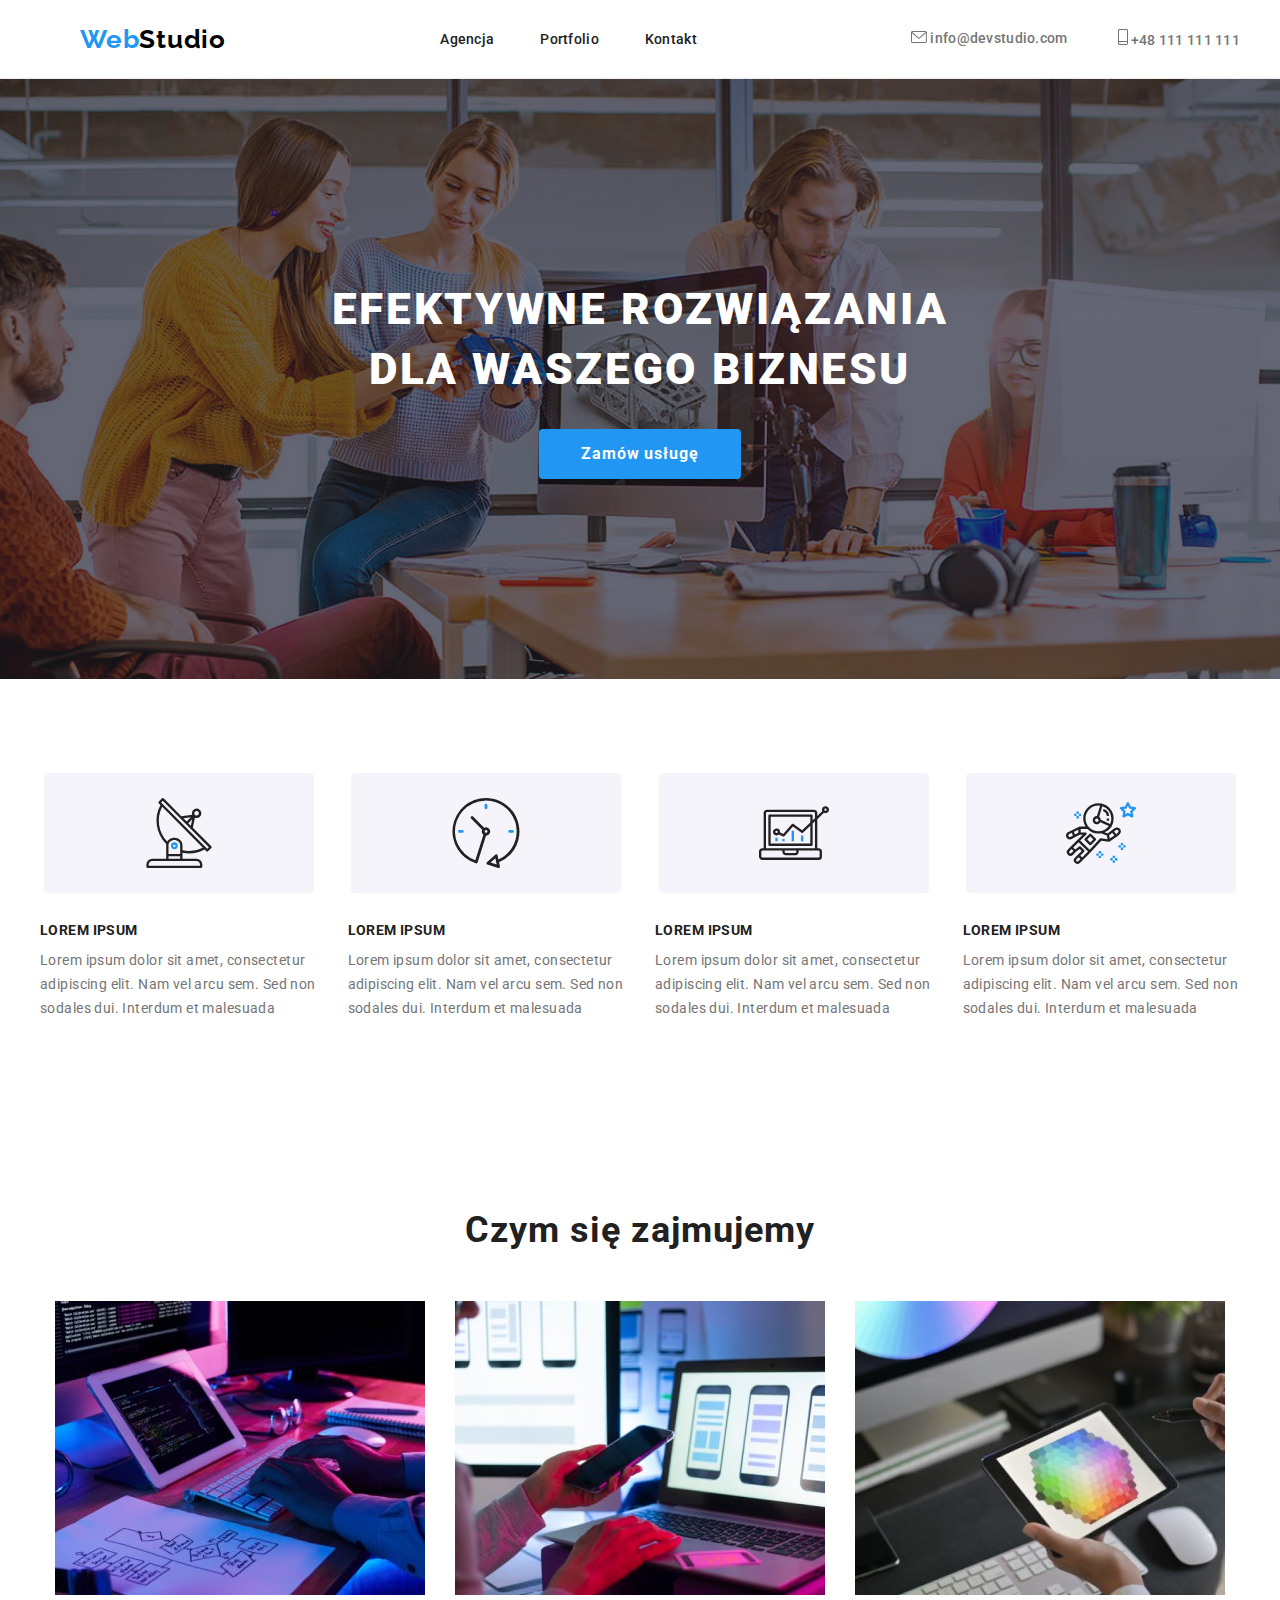
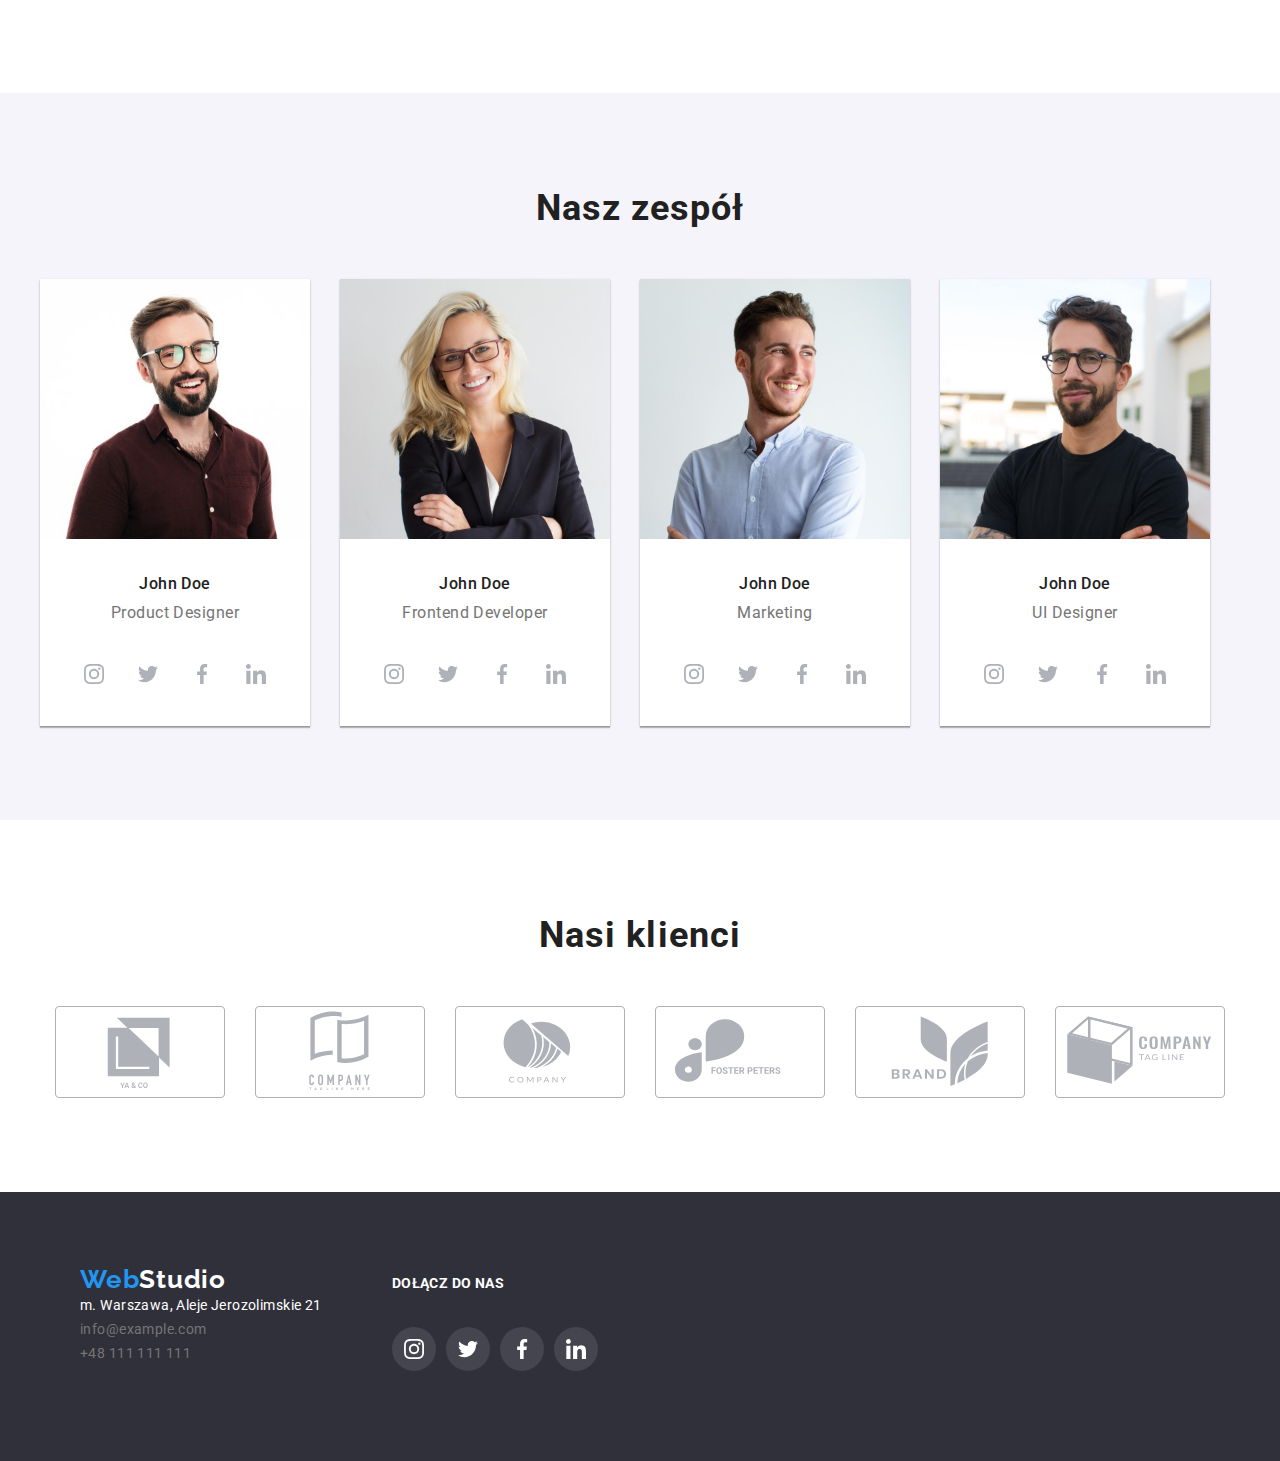
<file: index.html>
<!doctype html>
<html lang="pl">

<head>
    <meta charset="UTF-8">
    <meta name="viewport" content="width=device-width, initial-scale=1.0">
    <title>WebSTUDIO</title>
    <link rel="preconnect" href="https://fonts.googleapis.com" />
    <link rel="preconnect" href="https://fonts.gstatic.com" crossorigin />
    <link rel="stylesheet"
        href="https://fonts.googleapis.com/css2?family=Raleway:wght@700&family=Roboto:wght@400;500;700;900&display=swap" />
    <link rel="stylesheet" href="./css/modern-normalize-mini.css">
    <link rel="stylesheet" href="css/styles.css" />
</head>

<body>
<!--header-->
    <header class="header">
        <div class="header__arrange container">
            <a class="logo" href="./index.html">
                <span class="logo__prim">Web</span><span class="logo__sec">Studio</span>
            </a>
            <nav class="nav">
                <ul class="nav__list">
                    <li class="nav__item"><a class="nav__link link__header" href="./index.html">Agencja</a></li>
                    <li class="nav__item"><a class="nav__link link__header" href="./portfolio.html">Portfolio</a></li>
                    <li class="nav__item"><a class="nav__link link__header" href="#">Kontakt</a></li>
                </ul>
            </nav>
            <ul class="contact__list">
                <li class="contact__item"> <a class="contact__link contact--email link__header" href="mailto:info@devstudio.com">
                 <svg class="contact__svg" width="16" height="12">
                  <use href="./images/icons.svg#icon-envelope"></use>
                 </svg> info@devstudio.com </a> 
                </li>
                <li class="contact__item"> <a class="contact__link contact--phone link__header"
                        href="tel:0048111111111">
                 <svg class="contact__svg" width="10" height="16">
                  <use href="./images/icons.svg#icon-smartphone"></use>
                 </svg>
                        +48 111 111 111</a> </li>
            </ul>
        </div>
    </header>

    <main class="main">
        <!-- sekcja baner-->
        <section class="banner center section">
            <div class="container">
                <h1 class="banner__title">EFEKTYWNE ROZWIĄZANIA <br> DLA WASZEGO BIZNESU</h1>
                <button class="banner__button banner__button:hover banner__button:focus-visible" type="button">Zamów
                    usługę</button>
            </div>
        </section>
        <!--sekcja nasze atuty -->
        <section class="assets section">
            <div class="container">
                <ul class="assets__list">
                    <li class="assets__item">
                        <div class="assets__svg">
                            <svg width="270" height="120">
                              <use href="./images/icons.svg#icon-antenna"></use>
                            </svg>
                          </div>
                        <h3 class="assets__title">LOREM IPSUM</h3>
                        <p class="assets__text">Lorem ipsum dolor sit amet, consectetur adipiscing elit. Nam vel arcu
                            sem. Sed non sodales dui. Interdum et malesuada</p>
                    </li>
                    <li class="assets__item">
                        <div class="assets__svg">
                            <svg width="270" height="120">
                              <use href="./images/icons.svg#icon-clock"></use>
                            </svg>
                          </div>
                        <h3 class="assets__title">LOREM IPSUM</h3>
                        <p class="assets__text">Lorem ipsum dolor sit amet, consectetur adipiscing elit. Nam vel
                            arcu sem. Sed non sodales dui. Interdum et malesuada</p>
                    </li>
                    <li class="assets__item">
                        <div class="assets__svg">
                            <svg width="270" height="120">
                              <use href="./images/icons.svg#icon-computer"></use>
                            </svg>
                          </div>
                        <h3 class="assets__title">LOREM IPSUM</h3>
                        <p class="assets__text">Lorem ipsum dolor sit amet, consectetur adipiscing elit. Nam vel arcu
                            sem. Sed non sodales dui. Interdum et malesuada</p>
                    </li>
                    <li class="assets__item">
                        <div class="assets__svg">
                            <svg width="270" height="120">
                              <use href="./images/icons.svg#icon-astronaut"></use>
                            </svg>
                          </div>
                        <h3 class="assets__title">LOREM IPSUM</h3>
                        <p class="assets__text">Lorem ipsum dolor sit amet, consectetur adipiscing elit. Nam vel
                            arcu sem. Sed non sodales dui. Interdum et malesuada</p>
                    </li>
                </ul>
            </div>
        </section>
        <!--sekcja projekty-->
        <section class="scope section center">
            <div class="container">
                <h2 class="secondary__title scope__title">Czym się zajmujemy</h2>
                <ul class="scope__list">
                    <li class="scope__item"><img class="scope__img" src="./images/img3_sq.jpg"
                            alt="web designer working with graphic tablet chosing color" width="370" height="294"></li>
                    <li class="scope__item"><img class="scope__img" src="./images/img2_sq.jpg"
                            alt="web ui designer developing an app for mobile phone" width="370" height="294"></li>
                    <li class="scope__item"><img class="scope__img" src="./images/img1_sq.jpg"
                            alt="programmer typing-alghorithm, monitor and graphical tablet are on site" width="370"
                            height="294"></li>
                </ul>
            </div>
        </section>
        <!--sekcja zespół-->
        <section class="team section center">
            <div class="container">
                <h2 class="secondary__title team__title">Nasz zespół</h2>
                <ul class="team__list">
                    <li class="team__item">
                        <img class="team__img" src="./images/photo1_sq.jpg"
                            alt="smiling male face wearing beard and glasses" width="270" height="260">
                        <h4 class="team__name">John Doe</h4>
                        <p class="team__profession">Product Designer</p>
                    <ul class="smedia smedia__list">
                        <li class="smedia__bckgr">
                          <a class="smedia__logo" href="#">
                            <svg width="20" height="20">
                              <use href="./images/icons.svg#icon-instagram"></use>
                            </svg>
                          </a>
                        </li>
                        <li class="smedia__bckgr">
                          <a class="smedia__logo" href="#">
                            <svg width="20" height="20">
                              <use href="./images/icons.svg#icon-twitter"></use>
                            </svg>
                          </a>
                        </li>
                        <li class="smedia__bckgr">
                          <a class="smedia__logo" href="#">
                            <svg width="20" height="20">
                              <use href="./images/icons.svg#icon-facebook"></use>
                            </svg>
                          </a>
                        </li>
                        <li class="smedia__bckgr">
                          <a class="smedia__logo" href="#">
                            <svg width="20" height="20">
                              <use href="./images/icons.svg#icon-linkedin"></use>
                            </svg>
                          </a>
                        </li>
                      </ul>
                    </li>
                    <li class="team__item">
                        <img class="team__img" src="./images/photo2_sq.jpg"
                            alt="smiling blond female face wearing glasses" width="270" height="260">
                        <h4 class="team__name">John Doe</h4>
                        <p class="team__profession">Frontend Developer</p>
                        <ul class="smedia smedia__list">
                        <li class="smedia__bckgr">
                          <a class="smedia__logo" href="#">
                            <svg width="20" height="20">
                              <use href="./images/icons.svg#icon-instagram"></use>
                            </svg>
                          </a>
                        </li>
                        <li class="smedia__bckgr">
                          <a class="smedia__logo" href="#">
                            <svg width="20" height="20">
                              <use href="./images/icons.svg#icon-twitter"></use>
                            </svg>
                          </a>
                        </li>
                        <li class="smedia__bckgr">
                          <a class="smedia__logo" href="#">
                            <svg width="20" height="20">
                              <use href="./images/icons.svg#icon-facebook"></use>
                            </svg>
                          </a>
                        </li>
                        <li class="smedia__bckgr">
                          <a class="smedia__logo" href="#">
                            <svg width="20" height="20">
                              <use href="./images/icons.svg#icon-linkedin"></use>
                            </svg>
                          </a>
                        </li>
                      </ul>
                        
                    </li>
                    <li class="team__item">
                        <img class="team__img" src="./images/photo3_sq.jpg" alt="smiling male face" width="270"
                            height="260">
                        <h4 class="team__name">John Doe</h4>
                        <p class="team__profession">Marketing</p>
                        <ul class="smedia smedia__list">
                        <li class="smedia__bckgr">
                          <a class="smedia__logo" href="#">
                            <svg width="20" height="20">
                              <use href="./images/icons.svg#icon-instagram"></use>
                            </svg>
                          </a>
                        </li>
                        <li class="smedia__bckgr">
                          <a class="smedia__logo" href="#">
                            <svg width="20" height="20">
                              <use href="./images/icons.svg#icon-twitter"></use>
                            </svg>
                          </a>
                        </li>
                        <li class="smedia__bckgr">
                          <a class="smedia__logo" href="#">
                            <svg width="20" height="20">
                              <use href="./images/icons.svg#icon-facebook"></use>
                            </svg>
                          </a>
                        </li>
                        <li class="smedia__bckgr">
                          <a class="smedia__logo" href="#">
                            <svg width="20" height="20">
                              <use href="./images/icons.svg#icon-linkedin"></use>
                            </svg>
                          </a>
                        </li>
                      </ul>
                    </li>
                    <li class="team__item">
                        <img class="team__img" src="./images/photo4_sq.jpg"
                            alt="smiling male face wearing beard and glasses" width="270" height="260">
                        <h4 class="team__name">John Doe</h4>
                        <p class="team__profession">UI Designer</p>
                        <ul class="smedia smedia__list">
                        <li class="smedia__bckgr">
                          <a class="smedia__logo" href="#">
                            <svg width="20" height="20">
                              <use href="./images/icons.svg#icon-instagram"></use>
                            </svg>
                          </a>
                        </li>
                        <li class="smedia__bckgr">
                          <a class="smedia__logo" href="#">
                            <svg width="20" height="20">
                              <use href="./images/icons.svg#icon-twitter"></use>
                            </svg>
                          </a>
                        </li>
                        <li class="smedia__bckgr">
                          <a class="smedia__logo" href="#">
                            <svg width="20" height="20">
                              <use href="./images/icons.svg#icon-facebook"></use>
                            </svg>
                          </a>
                        </li>
                        <li class="smedia__bckgr">
                          <a class="smedia__logo" href="#">
                            <svg width="20" height="20">
                              <use href="./images/icons.svg#icon-linkedin"></use>
                            </svg>
                          </a>
                        </li>
                      </ul>
                    </li>
                </ul>
            </div>
        </section>
        <!-- sekcja "nasi klienci" -->
      <section class="clients section center">
        <div class="client container">
          <h2 class="secondary__title scope__title">Nasi klienci</h2>
          <ul class="client__list">
            <li class="client__item">
              <a class="client__link" href="#">
                <svg width="170" height="92">
                  <use href="./images/icons.svg#icon-logo-client1"></use>
                </svg>
              </a>
            </li>
            <li class="client__item">
              <a class="client__link" href="#">
                <svg width="170" height="92">
                  <use href="./images/icons.svg#icon-logo-client2"></use>
                </svg>
              </a>
            </li>
            <li class="client__item">
              <a class="client__link" href="#">
                <svg width="170" height="92">
                  <use href="./images/icons.svg#icon-logo-client3"></use>
                </svg>
              </a>
            </li>
            <li class="client__item">
              <a class="client__link" href="#">
                <svg width="170" height="92">
                  <use href="./images/icons.svg#icon-logo-client4"></use>
                </svg>
              </a>
            </li>
            <li class="client__item">
              <a class="client__link" href="#">
                <svg width="170" height="92">
                  <use href="./images/icons.svg#icon-logo-client5"></use>
                </svg>
              </a>
            </li>
            <li class="client__item">
              <a class="client__link" href="#">
                <svg width="170" height="92">
                  <use href="./images/icons.svg#icon-logo-client6"></use>
                </svg>
              </a>
            </li>
          </ul>
        </div>
      </section>
    </main>
    <!-- footer-->
    <footer class="footer section">
        <div class="footer__arrange container">
          <div class="footer__item">
            <a class="logo" href="./index.html">
                <span class="logo__prim">Web</span><span class="logo__sec-footer">Studio</span>
            </a>
            <address class="address">
                <ul class="address__list">
                    <li class="address__item">
                        <a class="address__street link--hover" href="https://goo.gl/maps/AWv5r6P5fiDtamwy7"
                            target="_blank">m. Warszawa, Aleje Jerozolimskie 21</a>
                    </li>
                    <li class="address__item">
                        <a class="address__link link--hover" href="mailto:info@example.com">info@example.com</a>
                    </li>
                    <li class="address__item">
                        <a class="address__link link--hover" href="+48111111111">+48 111 111 111</a>
                    </li>
                </ul>
            </address>
          </div>
        <div class="footer__item">
          <h5 class="footer__title">Dołącz do nas</h5>
        <ul class="smedia smedia__list">
          <li class="smedia__bckgr">
            <a class="smedia__logo" href="#">
              <svg width="20" height="20">
                <use href="./images/icons.svg#icon-instagram"></use>
              </svg>
            </a>
          </li>
          <li class="smedia__bckgr">
            <a class="smedia__logo" href="#">
              <svg width="20" height="20">
                <use href="./images/icons.svg#icon-twitter"></use>
              </svg>
            </a>
          </li>
          <li class="smedia__bckgr">
            <a class="smedia__logo" href="#">
              <svg width="20" height="20">
                <use href="./images/icons.svg#icon-facebook"></use>
              </svg>
            </a>
          </li>
          <li class="smedia__bckgr">
            <a class="smedia__logo" href="#">
              <svg width="20" height="20">
                <use href="./images/icons.svg#icon-linkedin"></use>
              </svg>
            </a>
          </li>
        </ul>
       </div>
      </div>
    </footer>
</body>

</html>
</file>
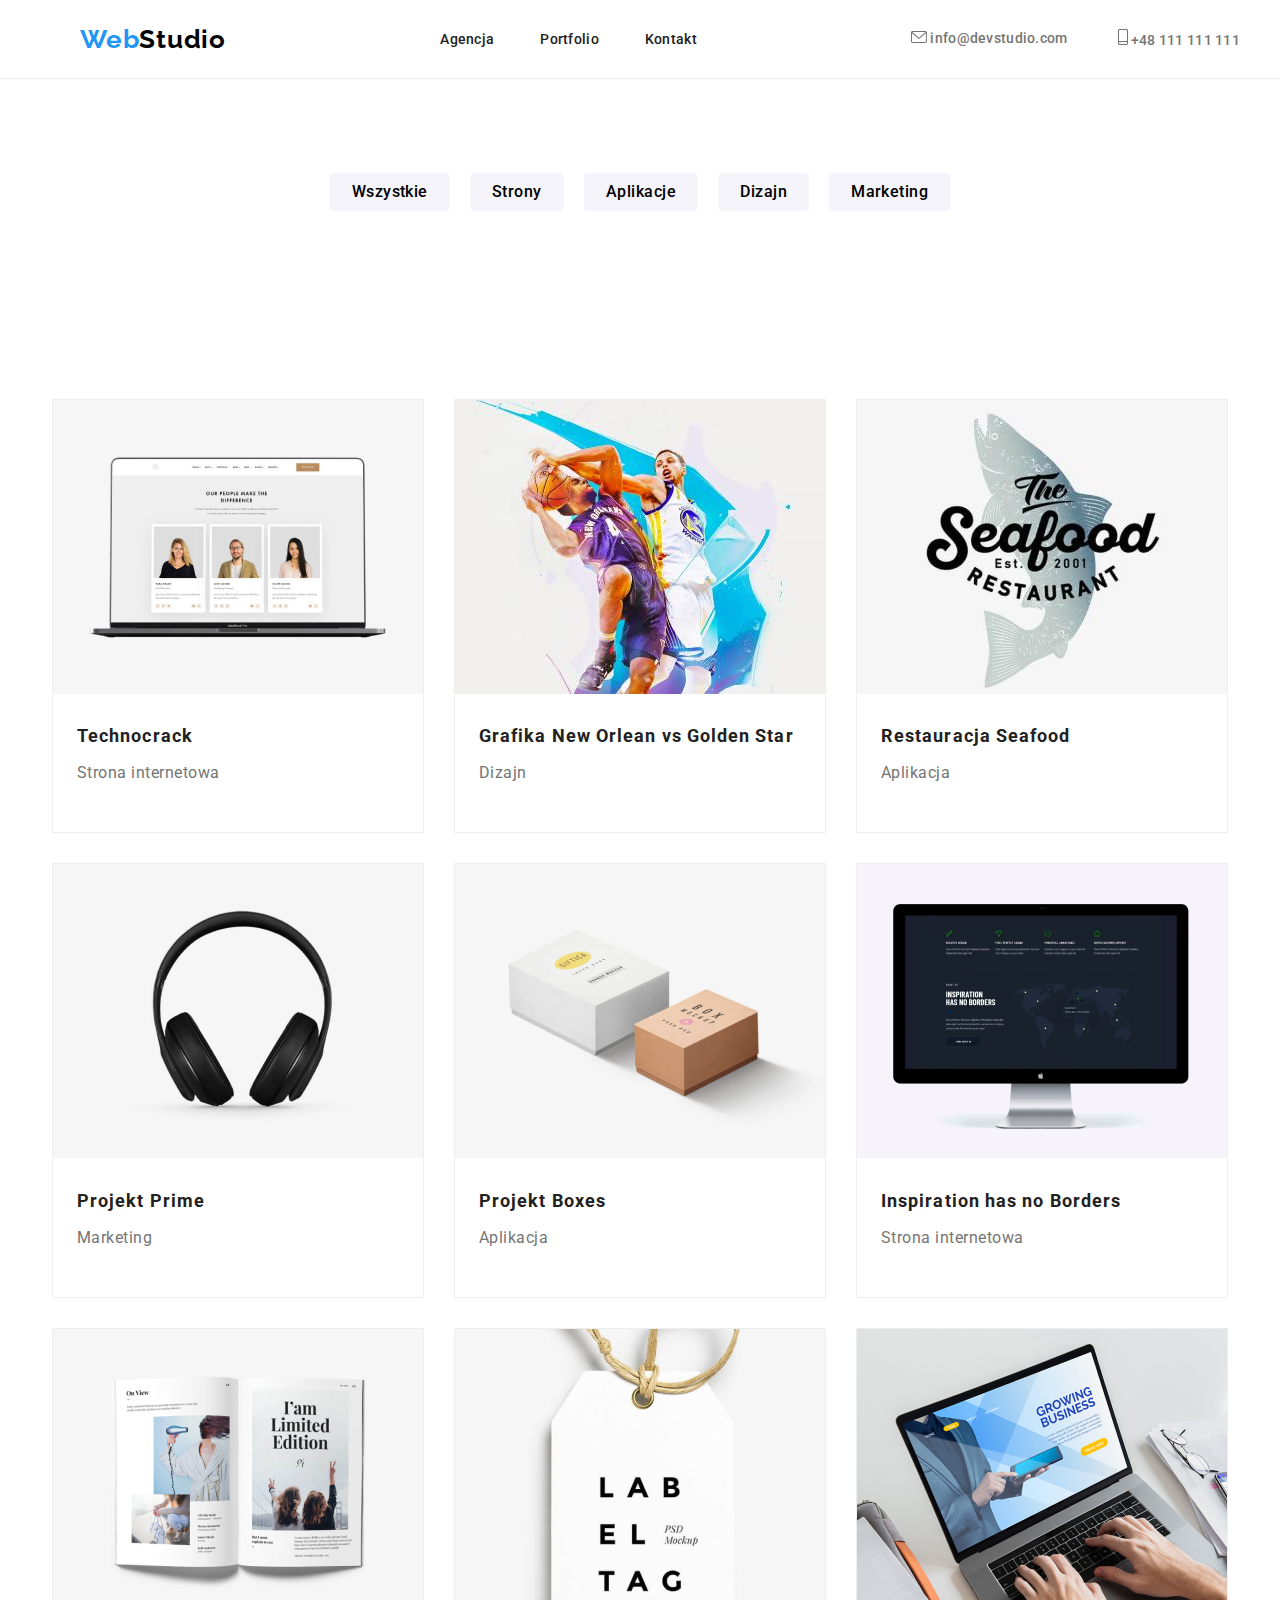
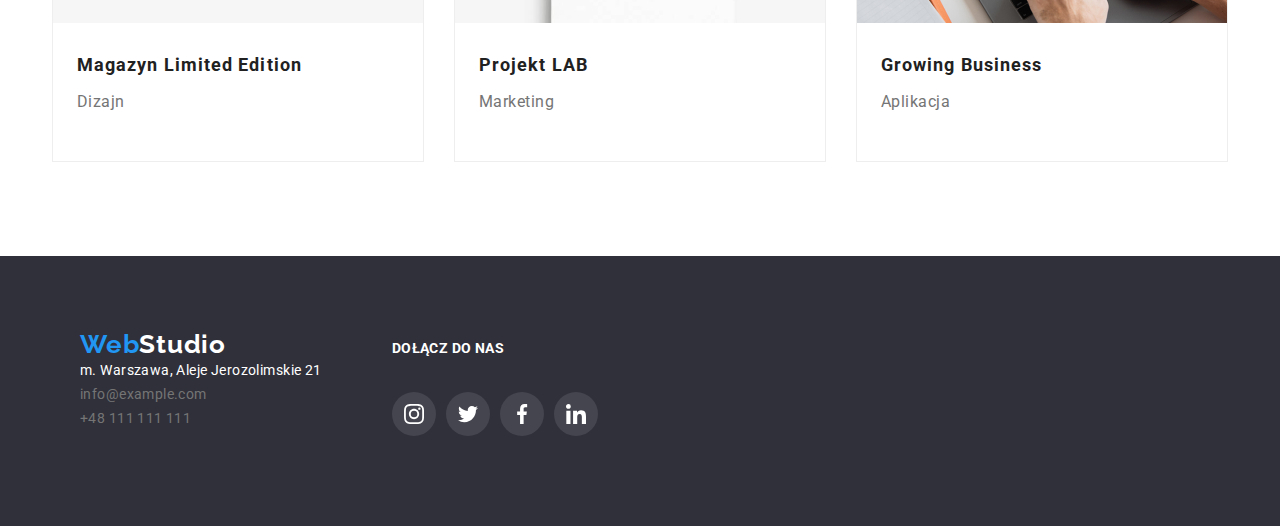
<file: portfolio.html>
<!DOCTYPE html>
<html lang="pl">

<head>
    <meta charset="UTF-8">
    <meta http-equiv="X-UA-Compatible" content="IE=edge">
    <meta name="viewport" content="width=device-width, initial-scale=1.0">
    <title>WebStudioPortfolio</title>
    <link rel="preconnect" href="https://fonts.googleapis.com" />
    <link rel="preconnect" href="https://fonts.gstatic.com" crossorigin />
    <link rel="stylesheet"
        href="https://fonts.googleapis.com/css2?family=Raleway:wght@700&family=Roboto:wght@400;500;700;900&display=swap" />
    <link rel="stylesheet" href="css/modern-normalize-mini.css">
    <link rel="stylesheet" href="css/styles.css" />
</head>

<body>
    <header class="header">
        <div class="header__arrange container">
            <a class="logo" href="./index.html">
                <span class="logo__prim">Web</span><span class="logo__sec">Studio</span>
            </a>
            <nav class="nav">
                <ul class="nav__list">
                    <li class="nav__item"><a class="nav__link link__header" href="./index.html">Agencja</a></li>
                    <li class="nav__item"><a class="nav__link link__header" href="./portfolio.html">Portfolio</a></li>
                    <li class="nav__item"><a class="nav__link link__header" href="#">Kontakt</a></li>
                </ul>
            </nav>
            <ul class="contact__list">
                <li class="contact__item"> <a class="contact__link contact--email link__header" href="mailto:info@devstudio.com">
                 <svg class="contact__svg" width="16" height="12">
                  <use href="./images/icons.svg#icon-envelope"></use>
                 </svg> info@devstudio.com </a> 
                </li>
                <li class="contact__item"> <a class="contact__link contact--phone link__header"
                        href="tel:0048111111111">
                 <svg class="contact__svg" width="10" height="16">
                  <use href="./images/icons.svg#icon-smartphone"></use>
                 </svg>
                        +48 111 111 111</a> </li>
            </ul>
        </div>
    </header>

    <section class="menu section">
        <div class="filters container">
            <ul class="filters__list">
                <li class="filters__item"><button class="filters__button button__text--sec hover button--all"
                        type="button">Wszystkie</button></li>
                <li class="filters__item "><button class="filters__button button__text--sec hover button--pages"
                        type="button">Strony</button></li>
                <li class="filters__item "><button class="filters__button button__text--sec hover button--apps"
                        type="button">Aplikacje</button></li>
                <li class="filters__item "><button class="filters__button button__text--sec hover button--design"
                        type="button">Dizajn</button></li>
                <li class="filters__item "><button class="filters__button button__text--sec hover button--marketing"
                        type="button">Marketing</button></li>
            </ul>
        </div>
    </section>
    <section class="cards section">
        <div class="container">
            <ul class="cards__list">
                <li class="card__item">
                    <img class="card__img" src="./images/pf_technocrack.jpg"
                        alt="three smiling faces on laptop web page" width="370" height="294">
                    <h3 class="card__title">Technocrack</h3>
                    <p class="card__caption">Strona internetowa</p>
                </li>
                <li class="card__item">
                    <img class="card__img" src="./images/pf_new_orlean.jpg" alt="two men playing basketball" width="370"
                        height="294">
                    <h3 class="card__title">Grafika New Orlean vs Golden Star</h3>
                    <p class="card__caption">Dizajn</p>
                </li>
                <li class="card__item">
                    <img class="card__img" src="./images/pf_seafood.jpg" alt="seafood restaurant logo" width="370"
                        height="294">
                    <h3 class="card__title">Restauracja Seafood</h3>
                    <p class="card__caption">Aplikacja</p>
                </li>
                <li class="card__item">
                    <img class="card__img" src="./images/pf_prime.jpg" alt="headphones" width="370" height="294">
                    <h3 class="card__title">Projekt Prime</h3>
                    <p class="card__caption">Marketing</p>
                </li>
                <li class="card__item">
                    <img class="card__img" src="./images/pf_boxes.jpg" alt="two boxes" width="370" height="294">
                    <h3 class="card__title">Projekt Boxes</h3>
                    <p class="card__caption">Aplikacja</p>
                </li>
                <li class="card__item">
                    <img class="card__img" src="./images/pf_inspiration.jpg"
                        alt="apple monitor with maps displayed at it" width="370" height="294">
                    <h3 class="card__title">Inspiration has no Borders</h3>
                    <p class="card__caption">Strona internetowa</p>
                </li>
                <li class="card__item">
                    <img class="card__img" src="./images/pf_magazyn.jpg" alt="journal page with limited edition banner"
                        width="370" height="294">
                    <h3 class="card__title">Magazyn Limited Edition</h3>
                    <p class="card__caption">Dizajn</p>
                </li>
                <li class="card__item">
                    <img class="card__img" src="./images/pf_lab.jpg" alt="label tag" width="370" height="294">
                    <h3 class="card__title">Projekt LAB</h3>
                    <p class="card__caption">Marketing</p>
                </li>
                <li class="card__item">
                    <img class="card__img" src="./images/pf_growing.jpg"
                        alt="laptop screen with 'growing business' header" width="370" height="294">
                    <h3 class="card__title">Growing Business</h3>
                    <p class="card__caption">Aplikacja</p>
                </li>
            </ul>
        </div>
    </section>
    <!-- footer -->
    <footer class="footer section">
        <div class="footer__arrange container">
          <div class="footer__item">
            <a class="logo" href="./index.html">
                <span class="logo__prim">Web</span><span class="logo__sec-footer">Studio</span>
            </a>
            <address class="address">
                <ul class="address__list">
                    <li class="address__item">
                        <a class="address__street link--hover" href="https://goo.gl/maps/AWv5r6P5fiDtamwy7"
                            target="_blank">m. Warszawa, Aleje Jerozolimskie 21</a>
                    </li>
                    <li class="address__item">
                        <a class="address__link link--hover" href="mailto:info@example.com">info@example.com</a>
                    </li>
                    <li class="address__item">
                        <a class="address__link link--hover" href="+48111111111">+48 111 111 111</a>
                    </li>
                </ul>
            </address>
          </div>
        <div class="footer__item">
          <h5 class="footer__title">Dołącz do nas</h5>
        <ul class="smedia smedia__list">
          <li class="smedia__bckgr">
            <a class="smedia__logo" href="#">
              <svg width="20" height="20">
                <use href="./images/icons.svg#icon-instagram"></use>
              </svg>
            </a>
          </li>
          <li class="smedia__bckgr">
            <a class="smedia__logo" href="#">
              <svg width="20" height="20">
                <use href="./images/icons.svg#icon-twitter"></use>
              </svg>
            </a>
          </li>
          <li class="smedia__bckgr">
            <a class="smedia__logo" href="#">
              <svg width="20" height="20">
                <use href="./images/icons.svg#icon-facebook"></use>
              </svg>
            </a>
          </li>
          <li class="smedia__bckgr">
            <a class="smedia__logo" href="#">
              <svg width="20" height="20">
                <use href="./images/icons.svg#icon-linkedin"></use>
              </svg>
            </a>
          </li>
        </ul>
       </div>
      </div>
    </footer>
</body>

</html>
</file>
<file: css/styles.css>
/* setting up variables - fonts & colors' panels */
:root {
  /* FONTS */
  --ff: Roboto, sans-serif;
  --ff-logo: Raleway, sans-serif;
  --fs: 16px;

  /* FONT COLORS */
  --font-color-prim: #212121; /* 4: nav in header; h2 i h3, filters' buttons */
  --font-color-sec: #757575; /* 4: contact mail&phone; p; */
  --font-color-hover: #2196f3; /* 4: hover and logo "web" part*/
  --font-color-white: #fff; /* 4: h1, button in h1, street, logo part footer, portfolio-button:hover */
  --font-color-black: #000; /* 4: logo-part header,  */
  --font-color-contact-footer: rgba(
    255,
    255,
    255,
    0.6
  ); /* 4: footer mail & phone */

  /* BACKGROUND */
  --bgcolor: #fff; /* main */
  --bgcolor-dark: #2f303a; /* 4: banner & footer */
  --bgcolor-fade: #f5f4fa; /* 4 "our team" section */
  /* --bgcolor-smedia-hover: #2196f3;
  --bgcolor-smedia-footer-hover: #2196f3; */
  --bgcolor-smedia-footer: rgba(255, 255, 255, 0.1);

  /* BUTTONS BACKGROUND */
  --bgcolor-button-banner: #2196f3;
  --bgcolor-button-banner-hover: #1076c9;
  --bgcolor-button-filter: #f5f4fa;
  --bgcolor-button-filter-hover: #2196f3;

  /* BORDERS */
  --border-header: 1px solid #ececec;
  --border-porfolio-items: 1px solid #eeeeee;
  --border-client-items: 1px solid #afb1b8;
  --border-client-items-hover: 1px solid #2196f3;

  /* SHADOWS */
  --shadow-team: 0px 2px 1px 0px rgba(0, 0, 0, 0.2),
    0px 1px 1px 0px rgba(0, 0, 0, 0.14), 0px 1px 3px 0px rgba(0, 0, 0, 0.12);

  /* SHADOW BUTTONS */
  --shadow-button: 0px 4px 4px 0px #00000026;
  --shadow-button-menu-hover: 0px 2px 2px 0px #0000001f,
    0px 1px 2px 0px #00000014, 0px 3px 1px 0px #0000001a;
    --shadow-portfolio-card-item-hover: 1px 4px 6px 0px #00000029,
    0px 4px 4px 0px #0000000f, 0px 1px 1px 0px #0000001f;
}

/* general classes & settings*/
h1,
h2,
h3,
h4,
p,
ul {
  margin: 0;
  padding: 0;
}

ul{
  list-style: none;
}

.container {
  margin: 0 auto;
  max-width: 1200px;
  /* justify-content: center; */
}
.section {
  padding: 94px 0;
}
.center {
  text-align: center;
}
/* .img--block {
  display: block;
} 
*/

/* PSEUDOCLASSES */
.hover:hover,
.hover:focus-visible {
  background-color: var(--bgcolor-button-filter-hover);
  color: var(--font-color-white);
  box-shadow: var(--shadow-button-menu-hover);
}
.banner__button:hover,
.banner__button:focus-visible {
  background-color: var(--bgcolor-button-banner-hover);
}
.link--hover:hover,
.link--hover:focus-visible {
  color: var(--font-color-contact-footer);
}
.link__header:hover,
.link__header:focus-visible {
  color: var(--font-color-hover);
}
.contact__link:hover > .contact__svg,
.contact__link:focus > .contact__svg {
  --color4: var(--font-color-hover);
}
/* clients */
.client__link:hover,
.client__link:focus {
  --color5: var(--font-color-hover);
  border: var(--border-client-items-hover)
}
/* social media */
.smedia__logo:hover,
.smedia__logo:focus-visible {
  --color5: var(--font-color-white);
  background-color: var(--font-color-hover);
}
.footer .social__logo {
  background-color: var(--bgcolor-smedia-footer);
}
/* cards */
.card__item:hover {
  box-shadow: var(--shadow-portfolio-card-item-hover);
  cursor:pointer;
}


/* general body settings */
body {
  /* margin: 0 auto;
  width: 1600px; a moze max-width ? */
  font-family: var(--ff);
  font-size: var(--fs);
  background-color: var(--bgcolor);
  color: var(--font-color-prim);
}

/* .contact__list,
.nav__list,
.filters__list,
.cards__list,
.assets__list,
.scope__list,
.team__list,
.address__list,
.smedia__list, 
.client__list {
  list-style: none;
} */

.address__link,
.address__street,
.nav__link,
.contact__link {
  text-decoration: none;
}

/* HEADER */
.header__arrange {
  display: flex;
  align-items: center;
  justify-content: space-between;
}
.header {
  padding: 24px 0;
  border-bottom: var(--border-header);
}
/* LOGO */
.logo {
  font-family: var(--ff-logo);
  font-size: 26px;
  font-weight: 700;
  line-height: calc(30/26);
  letter-spacing: 0.03em;
  text-decoration: none;
}
.logo__prim {
  color: var(--font-color-hover);
}
.logo__sec {
  color: var(--font-color-black);
}
/* NAVIGATION */
.nav__list,
.contact__list {
  display: flex;
}
.nav__list {
  gap: 46px;
}
.contact__list {
  gap: 50px;
}
.nav__link,
.contact__link {
  font-size: 14px;
  font-weight: 500;
  line-height: calc(16 / 14);
  letter-spacing: 0.02em;
}
.nav__link {
  color: var(--font-color-prim);
}
.contact__link {
  color: var(--font-color-sec);
}
/* MAIN */
/* BANNER */
.banner {
  /* --color-shadow: #00000040;
  text-align: center; */
  color: var(--font-color-sec);
  background-color: var(--bgcolor-dark);
  background-image: linear-gradient(
      to bottom,
      rgba(47, 48, 58, 0.4) 0%,
      rgba(47, 48, 58, 0.4) 50%
    ),
    url(../images/banner-bckgr.jpg);
  background-position: center;
  background-size: cover;
  background-repeat: no-repeat;
  box-shadow: 0px 4px 4px 0px var(--color-shadow);
  max-width: 1600px;
  margin: 0 auto;
  padding: 12.5rem 0;
  /* display: flex;
  flex-flow: column;
  align-items: center;
  margin-bottom: 94px;
  height: 600px;
  text-align: center; 
  justify-content: center; */
  /* padding: 21.4vh 0; ok. 200px */
  
}
/* TITLE */
.banner__title {
  font-size: 2.75rem;
  font-weight: 900;
  line-height: 1.364; /*calc(60/44) */
  letter-spacing: 0.06em;
  color: var(--font-color-white);
  margin-bottom: 30px;
}
/* BUTTON */
.banner__button {
  padding: 10px 41.5px;
  /* width: 200px;
  height: 50px; */
  border: none;
  border-radius: 4px;
  color: var(--font-color-white);
  font-size: 16px;
  font-weight: 700;
  line-height: 1.875;
  letter-spacing: 0.06em;
  background-color: var(--bgcolor-button-banner);
  box-shadow: var(--shadow-button);
}
/* "NASZE ATUTY" SECTION */
.assets__list {
  display: flex;
  align-items: center;
  justify-content: center;
  gap: 30px;
}

/* .assets__item {
  display: flex;
  flex-flow: column;
  align-items: flex-start;
} */
.assets__svg {
  display: flex;
  justify-content: center;
  align-items: center;
  margin-bottom: 30px;
  padding: 0px;
  background-color: var(--bgcolor-skill-svg);
  border-radius: 4px;
}
.assets__title {
  margin-bottom: 10px;
  font-size: 0.875rem;
  font-weight: 700;
  line-height: 1.14;
  letter-spacing: 0.03em;
}
.assets__text {
  color: var(--font-color-sec);
  font-size: 0.875rem;
  line-height: 1.71;
  letter-spacing: 0.03em;
}
/* "czym się zajmujemy" section */
.scope__title {
  text-align: center;
  margin-bottom: 50px;
  font-size: 2.25rem;
  font-weight: 700;
  line-height: 1.167;
  letter-spacing: 0.03em;
}

.scope__list {
  display: flex;
  align-items: center;
  justify-content: center;
  gap: 30px;
}

/* "nasz zespół" section */
.team__title {
  text-align: center;
  margin-bottom: 50px;
  font-size: 2.25rem;
  font-weight: 700;
  line-height: 1.167;
  letter-spacing: 0.03em;
}
.team {
  /* display: flex;
  flex-flow: column;
  align-items: center;
  justify-content: center;
  height: 648px; */
  background-color: var(--bgcolor-fade);
}
.team__list {
  display: flex;
  flex-flow: row;
  /* align-items: center;
  justify-content: center; */
  gap: 30px;
}
.team__item {
  /* display: flex;
  flex-flow: column; */
  background-color: var(--bgcolor);
  box-shadow: var(--shadow-team);
}
.team__img {
  margin-bottom: 30px;
}
.team__name {
  margin-bottom: 10px;
  font-weight: 500;
  line-height: 1.188;
  letter-spacing: 0.03em;
  /* text-align: center; */
}
.team__profession {
  color: var(--font-color-sec);
  line-height: 1.188;
  letter-spacing: 0.03em;
  /* text-align: center; */
  margin-bottom: 30px;
}
.smedia {
  display: flex;
  align-items: center;
  justify-content: center;
  gap: 10px;
  margin-bottom: 30px;
  margin-top:16px;
  /* margin: 16px 32px 30px 32px; */
}
.smedia__logo {
  display: flex;
  align-items: center;
  justify-content: center;
  width: 44px;
  height: 44px;
  border-radius: 50%;
}
/* "nasi klienci" section */
.client__list {
  display: flex;
  align-items: center;
  justify-content: center;
  gap: 30px;
}
.client__link {
  display: flex;
  justify-content: center;
  align-items: center;
  width: 170px;
  height: 92px;
  border: var(--border-client-items);
  border-radius: 4px;
}

/* FOOTER */
.footer {
  /* display: flex;
  flex-flow: column;
  height: 252px; */
  background-color: var(--bgcolor-dark);
}
.footer__arrange {
  display: flex;
  /* flex-flow: column; */
  align-items: baseline;
}
.footer.section {
  padding: 60px 0;
}
.logo {
  padding-inline-start: 40px;
}
.footer .logo__sec-footer {
  color: var(--font-color-white);
}
.address {
  /* margin-left: 215px; */
  font-style: normal;
}
.address__list {
  font-size: 14px;
  line-height: 1.714;
  letter-spacing: 0.03em;
  padding-inline-start: 40px;
  /* margin-left: 215px; */
}
.address__link {
  color: var(--font-color-sec);
}
.address__street {
  color: var(--font-color-white);
}
.footer__item {
  display: flex;
  flex-direction: column;
  margin-right: 70px;
}
.footer__item:nth-child(2) {
  margin-right: 78px;
}
.footer__title {
  margin-bottom: 20px;
  text-transform: uppercase;
  color: var(--font-color-white);
  font-size: 14px;
  font-weight: 700;
  line-height: 16px;
  letter-spacing: 0.03em;
}
.footer .smedia__logo {
  background-color: var(--bgcolor-smedia-footer);
  --color5: var(--font-color-white);
}
.footer .smedia__logo:hover {
  background-color: var(--font-color-hover);
}

/* PORTFOLIO STYLES */
.filters {
  display: flex;
  align-items: center;
  justify-content: center;
  /* margin-bottom: 50px; */
}
.filters__list {
  display: flex;
  gap: 8px;
}
.filters__button {
  padding: 6px 22px;
  border: none;
  border-radius: 4px;
  background-color: var(--bgcolor-button-filter);
  cursor: pointer;
}
.filters__item:not(:last-child) {
  margin-right: 12px;
}
.button__text--sec {
  /* font-family: inherit; */
  font-weight: 500;
  line-height: 1.625;
  letter-spacing: 0.03em;
}

/* CARDS */
/* .cards {
  margin: 0 auto 94px auto;
  width: 1360px;
} */
.cards__list {
  display: flex;
  flex-wrap: wrap;
  justify-content: center;
  align-items: center;
  gap: 30px;
}
.card__item {
  padding: 0 0 24px;
  /* border-left: var(--border-porfolio-items);
  border-right: var(--border-porfolio-items);
  border-bottom: var(--border-porfolio-items); */
  border: var(--border-porfolio-items);
}
/* .card__img {
  display: block;
} */
.card__title {
  font-size: 1.125rem;
  font-weight: 700;
  line-height: 2;
  letter-spacing: 0.06em;
  margin-bottom: 4px;
  padding: 20px 0 0 24px;
}
.card__caption {
  color: var(--font-color-sec);
  font-size: 1rem;
  line-height: 1.875;
  letter-spacing: 0.03em;
  padding: 0 24px 20px 24px;
}
/* .card__title,
.card__caption {
  margin-left: 24px;
} */
</file>
